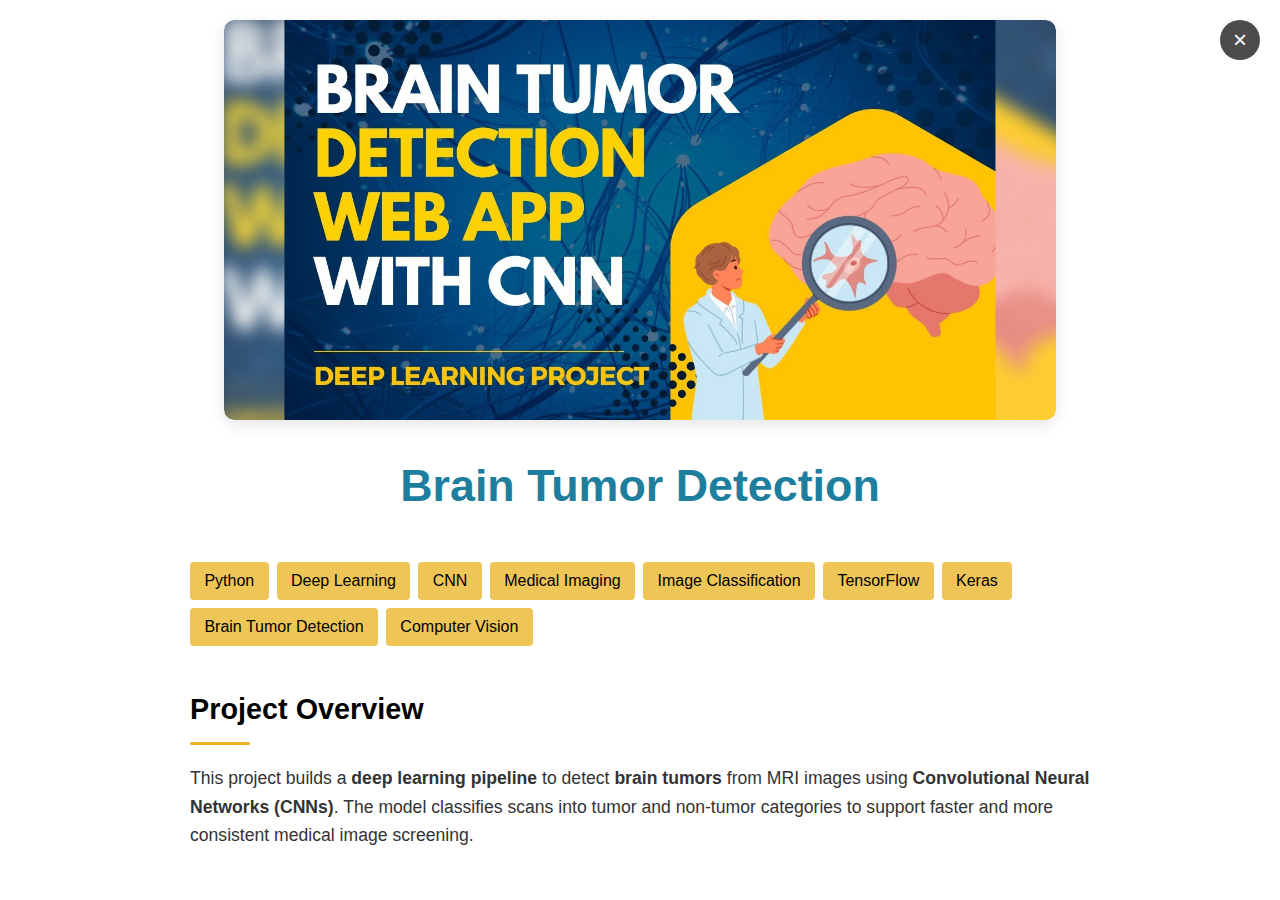
<file: pages/brain.html>
<!DOCTYPE html>
<html lang="en">
<head>
    <meta charset="UTF-8">
    <meta name="viewport" content="width=device-width, initial-scale=1.0">
    <title>Brain Tumor Detection - Project Details</title>
    <link rel="stylesheet" href="https://cdnjs.cloudflare.com/ajax/libs/font-awesome/6.5.1/css/all.min.css">
    <link rel="icon" type="image/jpg" href="../assets/sslogo.jpg">
    <link rel="stylesheet" href="../assets/css/project_pages.css">
    <!-- Add any additional stylesheets here -->

    <meta property="og:title" content="Brain Tumor Detection - Safal's Portfolio">
    <meta property="og:url" content="https://safalswayam.github.io/pages/brain.html">
    <meta property="og:image" content="https://safalswayam.github.io/assets/sslogo.jpg">
    <meta property="og:image:width" content="1200">
    <meta property="og:image:height" content="630">
    <meta property="og:description" content="Brain tumor detection project using CNNs on MRI scans.">
</head>
<body>
    <div class="project-detail-container">
        <div class="project-detail-header">
            <button class="close-button" aria-label="Close project details">&times;</button>
            <div class="project-detail-image">
                <img class="responsive-image" src="../assets/project_image/brain.jpg" alt="brain">
            </div>
            <h1 class="project-detail-title">Brain Tumor Detection</h1>
        </div>
        
        <div class="project-detail-content">
            <div class="project-tags">
                <span class="project-tag">Python</span>
                <span class="project-tag">Deep Learning</span>
                <span class="project-tag">CNN</span>
                <span class="project-tag">Medical Imaging</span>
                <span class="project-tag">Image Classification</span>
                <span class="project-tag">TensorFlow</span>
                <span class="project-tag">Keras</span>
                <span class="project-tag">Brain Tumor Detection</span>
                <span class="project-tag">Computer Vision</span>
            </div>
            <div class="project-description">
                <h2>Project Overview</h2>
                <p>
                    This project builds a <b>deep learning pipeline</b> to detect <b>brain tumors</b> from MRI images using <b>Convolutional Neural Networks (CNNs)</b>. The model classifies scans into tumor and non-tumor categories to support faster and more consistent medical image screening.
                </p>
            
                <h2>Key Insights</h2>
                <ul>
                    <li><strong>Image-Level Pattern Learning:</strong>
                        <ul>
                            <li>Learned tumor-relevant visual features directly from MRI images</li>
                            <li>Captured spatial texture differences between tumor and non-tumor scans</li>
                            <li>Improved robustness through preprocessing and normalization</li>
                        </ul>
                    </li>
                    <li><strong>Model Performance:</strong>
                        <ul>
                            <li>Trained and validated a CNN-based classifier for binary tumor detection</li>
                            <li>Evaluated model quality with confusion matrix and classification metrics</li>
                            <li>Tracked training and validation curves to monitor generalization</li>
                        </ul>
                    </li>
                    <li><strong>Clinical Relevance:</strong>
                        <ul>
                            <li>Supports early screening workflows with automated image classification</li>
                            <li>Helps prioritize suspicious scans for expert review</li>
                            <li>Demonstrates practical AI use in healthcare imaging</li>
                        </ul>
                    </li>
                </ul>

                <h2>Technical Implementation</h2>
                <p>The solution is implemented in <b>Python</b> with <b>TensorFlow/Keras</b> for CNN training and image processing:</p>
                <ul>
                    <li>Organized MRI images into class-wise directories (<b>yes/no</b>)</li>
                    <li>Used data loaders and augmentation to improve training diversity</li>
                    <li>Built a CNN architecture with convolution, pooling, dense, and dropout layers</li>
                    <li>Trained with binary classification loss and validated on held-out data</li>
                    <li>Evaluated model behavior through accuracy trends and confusion analysis</li>
                </ul>

                <h2>Technical Challenges Solved</h2>
                <ul>
                    <li>Handled variability in scan quality and contrast across samples</li>
                    <li>Reduced overfitting risk with dropout and data augmentation</li>
                    <li>Balanced model capacity and inference speed for practical use</li>
                </ul>
            
                <h2>Results & Recommendations</h2>
                <p>The project demonstrates that CNNs can effectively detect tumor patterns in MRI scans. Recommended next steps include:</p>
                <ul>
                    <li>Expanding the dataset and adding multi-class tumor subtype classification</li>
                    <li>Applying explainability tools (e.g., Grad-CAM) for clinical interpretability</li>
                    <li>Packaging inference into a lightweight web app for assisted diagnosis workflows</li>
                </ul>
            </div>

            
            <div class="project-links">
                <a href="https://github.com/Safalswayam/Brain-Tumor-Detection-Using-CNN.git" class="btn btn-secondary">GitHub&nbsp;<i class="fab fa-github"></i></a>
            </div>
        </div>
    </div>
    
    <script src="../assets/js/project-images.js"></script>    
    <script src="../assets/js/project_pages.js"></script>
</body>
</html>
</file>
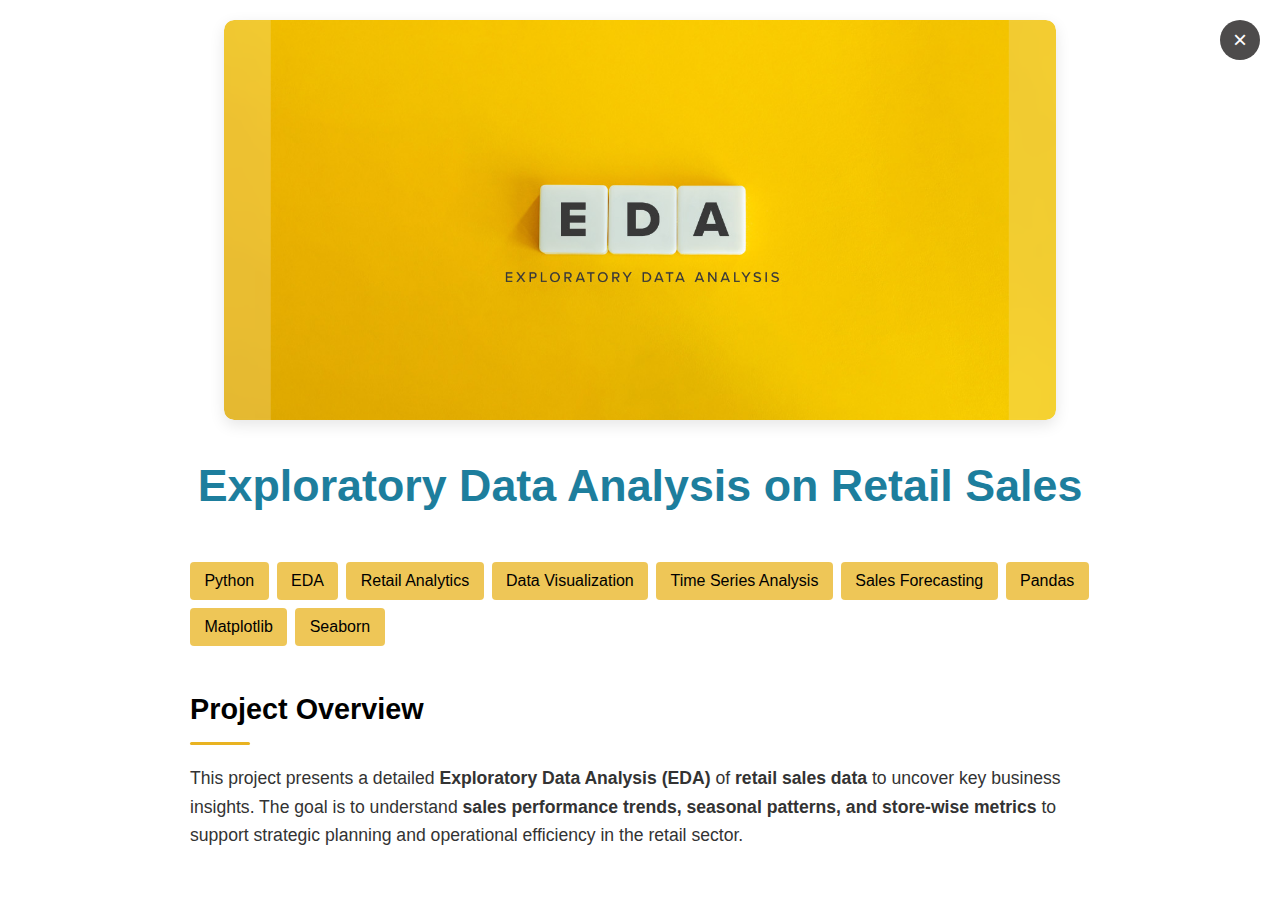
<file: pages/eda.html>
<!DOCTYPE html>
<html lang="en">
<head>
    <meta charset="UTF-8">
    <meta name="viewport" content="width=device-width, initial-scale=1.0">
    <title>Exploratory Data Analysis on Retail Sales - Project Details</title>
    <link rel="stylesheet" href="https://cdnjs.cloudflare.com/ajax/libs/font-awesome/6.5.1/css/all.min.css">
    <link rel="icon" type="image/png" href="../assets/sslogo.jpg">
    <link rel="stylesheet" href="../assets/css/project_pages.css">
    <!-- Add any additional stylesheets here -->

    <meta property="og:title" content="Retail Sales EDA - Safal's Portfolio">
    <meta property="og:url" content="https://safalswayam.github.io/pages/eda.html">
    <meta property="og:image" content="https://safalswayam.github.io/assets/sslogo.jpg">
    <meta property="og:image:width" content="1200">
    <meta property="og:image:height" content="630">
    <meta property="og:description" content="Exploratory data analysis project on retail sales trends and performance.">
</head>
<body>
    <div class="project-detail-container">
        <div class="project-detail-header">
            <button class="close-button" aria-label="Close project details">&times;</button>
            <div class="project-detail-image">
                <img class="responsive-image" src="../assets/project_image/exploratory-data-analysis.jpg" alt="eda">
            </div>
            <h1 class="project-detail-title">Exploratory Data Analysis on Retail Sales</h1>
        </div>
        
        <div class="project-detail-content">
            <div class="project-tags">
                <span class="project-tag">Python</span>
                <span class="project-tag">EDA</span>
                <span class="project-tag">Retail Analytics</span>
                <span class="project-tag">Data Visualization</span>
                <span class="project-tag">Time Series Analysis</span>
                <span class="project-tag">Sales Forecasting</span>
                <span class="project-tag">Pandas</span>
                <span class="project-tag">Matplotlib</span>
                <span class="project-tag">Seaborn</span>

                <!-- <span class="project-tag">Google Search API</span>
                <span class="project-tag">KMP Algorithm</span> -->
            </div>
            
            <div class="project-description">
                <h2>Project Overview</h2>
                <p>
                    This project presents a detailed <strong>Exploratory Data Analysis (EDA)</strong> of <strong>retail sales data</strong> to uncover key business insights. The goal is to understand <strong>sales performance trends, seasonal patterns, and store-wise metrics</strong> to support strategic planning and operational efficiency in the retail sector.
                </p>
            
                <h2>Key Insights</h2>
                <ul>
                    <li><strong>Sales Trends:</strong>
                        <ul>
                            <li>Identified <strong>monthly and yearly sales fluctuations</strong></li>
                            <li>Detected <strong>seasonal peaks and dips</strong> across various timeframes</li>
                            <li>Observed <strong>growth or decline trends</strong> in specific product categories</li>
                        </ul>
                    </li>
                    <li><strong>Store Performance:</strong>
                        <ul>
                            <li>Compared <strong>total revenue generation</strong> across multiple stores</li>
                            <li>Highlighted <strong>top-performing outlets</strong> and low-efficiency branches</li>
                            <li>Analyzed <strong>store-type-wise contribution</strong> to total sales</li>
                        </ul>
                    </li>
                    <li><strong>Category-Wise Insights:</strong>
                        <ul>
                            <li>Ranked <strong>best-selling product lines</strong> and departments</li>
                            <li>Evaluated <strong>customer demand variation</strong> across product types</li>
                            <li>Identified <strong>potential areas for discounting or promotion</strong></li>
                        </ul>
                    </li>
                </ul>
            
                <h2>Technical Implementation</h2>
                <p>The project uses <strong>Python-based data analysis</strong> and <strong>visualization tools</strong> to uncover actionable insights:</p>
                <ul>
                    <li>Performed <strong>data cleaning, aggregation, and transformation</strong></li>
                    <li>Used <strong>groupby operations</strong> for store, date, and category-level summaries</li>
                    <li>Created <strong>line charts, bar plots, heatmaps</strong> for trend visualization</li>
                    <li>Applied <strong>correlation analysis</strong> to detect influencing factors</li>
                    <li>Enabled <strong>comparative dashboards</strong> for multiple perspectives</li>
                </ul>
            
                <h2>Technical Challenges Solved</h2>
                <p>The analysis addressed several technical and business-related challenges:</p>
                <ul>
                    <li><strong>Normalizing missing or inconsistent date formats</strong> in sales logs</li>
                    <li>Handling <strong>outlier detection</strong> to reduce skew in metrics</li>
                    <li><strong>Segmenting time-based data</strong> for temporal trend analysis</li>
                    <li><strong>Cross-store aggregation</strong> with dynamic filtering and granularity</li>
                    <li>Visual clarity through <strong>color-optimized plots</strong> and minimal clutter</li>
                </ul>
            
                <h2>Results & Recommendations</h2>
                <p>Through this project, several strategic takeaways were identified for the retail business:</p>
                <ul>
                    <li>Optimize inventory based on <strong>seasonal demand trends</strong></li>
                    <li>Focus on <strong>high-performing stores and product categories</strong></li>
                    <li>Use <strong>data-backed promotional strategies</strong> to improve low-selling items</li>
                    <li>Enhance <strong>forecasting models</strong> with granular time-series insights</li>
                    <li>Recommend <strong>automated reporting dashboards</strong> for ongoing decision-making</li>
                </ul>
            </div>

            
            <div class="project-links">
                <a href="https://github.com/Safalswayam/Exploring-Data-Analysis-on-Retail-Sales-with-Data-Driven-Insights.git" class="btn btn-secondary">GitHub&nbsp;<i class="fab fa-github"></i></a>
                <!-- <a href="https://drive.google.com/file/d/12yG0ZnVzYoj3hk2gMPXeR7GlgZtbmon5/view" class="btn btn-primary disabled-link">Documentation&nbsp;<i class="fa fa-file-text"></i></a> -->
            </div>
        </div>
    </div>
    
    <script src="../assets/js/project-images.js"></script>
    <script src="../assets/js/project_pages.js"></script>
</body>
</html>
</file>
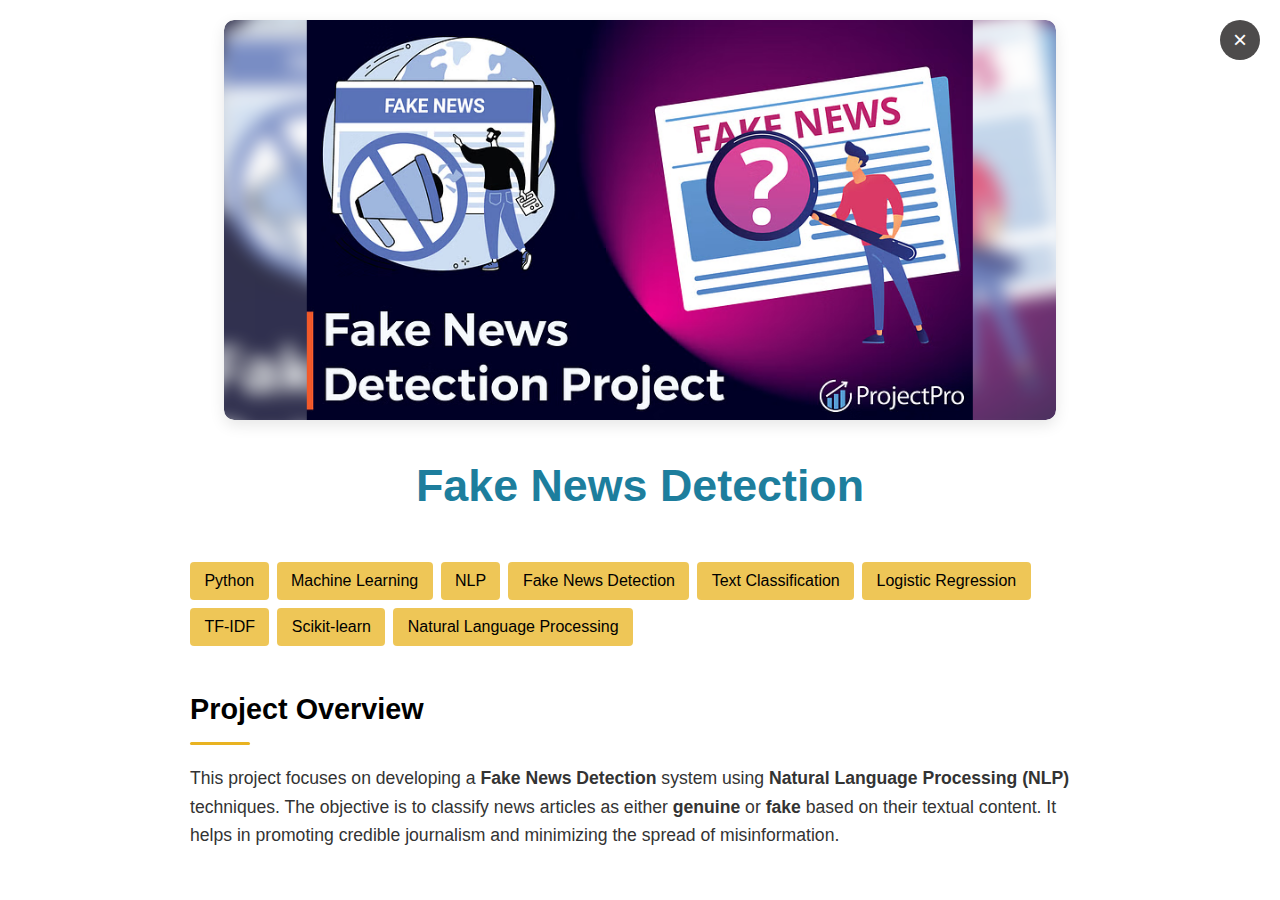
<file: pages/fake.html>
<!DOCTYPE html>
<html lang="en">
<head>
    <meta charset="UTF-8">
    <meta name="viewport" content="width=device-width, initial-scale=1.0">
    <title>Fake News Detection - Project Details</title>
    <link rel="stylesheet" href="https://cdnjs.cloudflare.com/ajax/libs/font-awesome/6.5.1/css/all.min.css">
    <link rel="icon" type="image/png" href="../assets/sslogo.jpg">
    <link rel="stylesheet" href="../assets/css/project_pages.css">
    <!-- Add any additional stylesheets here -->

    <meta property="og:title" content="Fake News Detection - Safal's Portfolio">
    <meta property="og:url" content="https://safalswayam.github.io/pages/fake.html">
    <meta property="og:image" content="https://safalswayam.github.io/assets/sslogo.jpg">
    <meta property="og:image:width" content="1200">
    <meta property="og:image:height" content="630">
    <meta property="og:description" content="Fake news detection project using NLP and machine learning.">
</head>
<body>
    <div class="project-detail-container">
        <div class="project-detail-header">
            <button class="close-button" aria-label="Close project details">&times;</button>
            <div class="project-detail-image">
                <img class="responsive-image" src="../assets/project_image/Fake_News_Detection_Project.avif" alt="Fake">
            </div>
            <h1 class="project-detail-title">Fake News Detection</h1>
        </div>
        
        <div class="project-detail-content">
            <div class="project-tags">
                <span class="project-tag">Python</span>
                <span class="project-tag">Machine Learning</span>
                <span class="project-tag">NLP</span>
                <span class="project-tag">Fake News Detection</span>
                <span class="project-tag">Text Classification</span>
                <span class="project-tag">Logistic Regression</span>
                <span class="project-tag">TF-IDF</span>
                <span class="project-tag">Scikit-learn</span>
                <span class="project-tag">Natural Language Processing</span>
            </div>
            
            <div class="project-description">
                <h2>Project Overview</h2>
                <p>
                    This project focuses on developing a <strong>Fake News Detection</strong> system using <strong>Natural Language Processing (NLP)</strong> techniques. The objective is to classify news articles as either <strong>genuine</strong> or <strong>fake</strong> based on their textual content. It helps in promoting credible journalism and minimizing the spread of misinformation.
                </p>
            
                <h2>Key Insights</h2>
                <ul>
                    <li><strong>Text Analysis:</strong>
                        <ul>
                            <li>Identified common linguistic patterns in fake vs real news</li>
                            <li>Used <strong>TF-IDF</strong> and <strong>CountVectorizer</strong> for feature extraction</li>
                            <li>Removed stopwords and applied stemming for effective preprocessing</li>
                        </ul>
                    </li>
                    <li><strong>Classification Strategy:</strong>
                        <ul>
                            <li>Trained multiple classifiers and compared their performance</li>
                            <li>Selected the most accurate model based on <strong>precision, recall, and F1-score</strong></li>
                            <li>Fine-tuned model with <strong>hyperparameter optimization</strong></li>
                        </ul>
                    </li>
                    <li><strong>Model Evaluation:</strong>
                        <ul>
                            <li>Visualized confusion matrix to evaluate predictions</li>
                            <li>Used <strong>ROC-AUC</strong> curves to assess classifier robustness</li>
                            <li>Performed <strong>cross-validation</strong> for generalization testing</li>
                        </ul>
                    </li>
                </ul>
            
                <h2>Technical Implementation</h2>
                <p>The project is implemented using standard NLP libraries and machine learning tools:</p>
                <ul>
                    <li>Data preprocessing using <strong>NLTK</strong> and <strong>scikit-learn</strong></li>
                    <li>Vectorization with <strong>TF-IDFVectorizer</strong> and <strong>CountVectorizer</strong></li>
                    <li>Classification using models like <strong>Logistic Regression, Passive Aggressive Classifier</strong></li>
                    <li>Model performance analyzed with <strong>confusion matrix</strong> and <strong>classification reports</strong></li>
                </ul>
            
                <h2>Technical Challenges Solved</h2>
                <p>The system overcame several technical challenges during its development:</p>
                <ul>
                    <li>Handling <strong>imbalanced datasets</strong> using evaluation metrics beyond accuracy</li>
                    <li>Reducing <strong>textual noise</strong> by applying effective NLP preprocessing</li>
                    <li>Ensuring <strong>generalization</strong> using cross-validation</li>
                    <li>Preventing <strong>overfitting</strong> through feature selection and regularization</li>
                </ul>
            
                <h2>Results & Recommendations</h2>
                <p>This project yielded practical outcomes and system-level insights:</p>
                <ul>
                    <li>Developed a <strong>reliable text classifier</strong> for fake news detection</li>
                    <li>Suggested integration into <strong>news platforms</strong> for real-time content vetting</li>
                    <li>Recommended regular <strong>model retraining</strong> to adapt to evolving fake news trends</li>
                    <li>Encouraged extension into <strong>multilingual fake news detection</strong> for broader impact</li>
                </ul>
            </div>

            
            <div class="project-links">
                <a href="https://github.com/Safalswayam/Fake_News_detection_using_NLP.git" class="btn btn-secondary">GitHub&nbsp;<i class="fab fa-github"></i></a>
                <!-- <a href="https://colab.research.google.com/drive/1DD3BrZoOGeeRZvhqwjUORCr1aD2NFXII" class="btn btn-primary">View Notebook&nbsp;<i class="fa-solid fa-up-right-from-square"></i></a> -->
            </div>
        </div>
    </div>
    
    <script src="../assets/js/project-images.js"></script>    
    <script src="../assets/js/project_pages.js"></script>
</body>
</html>
</file>
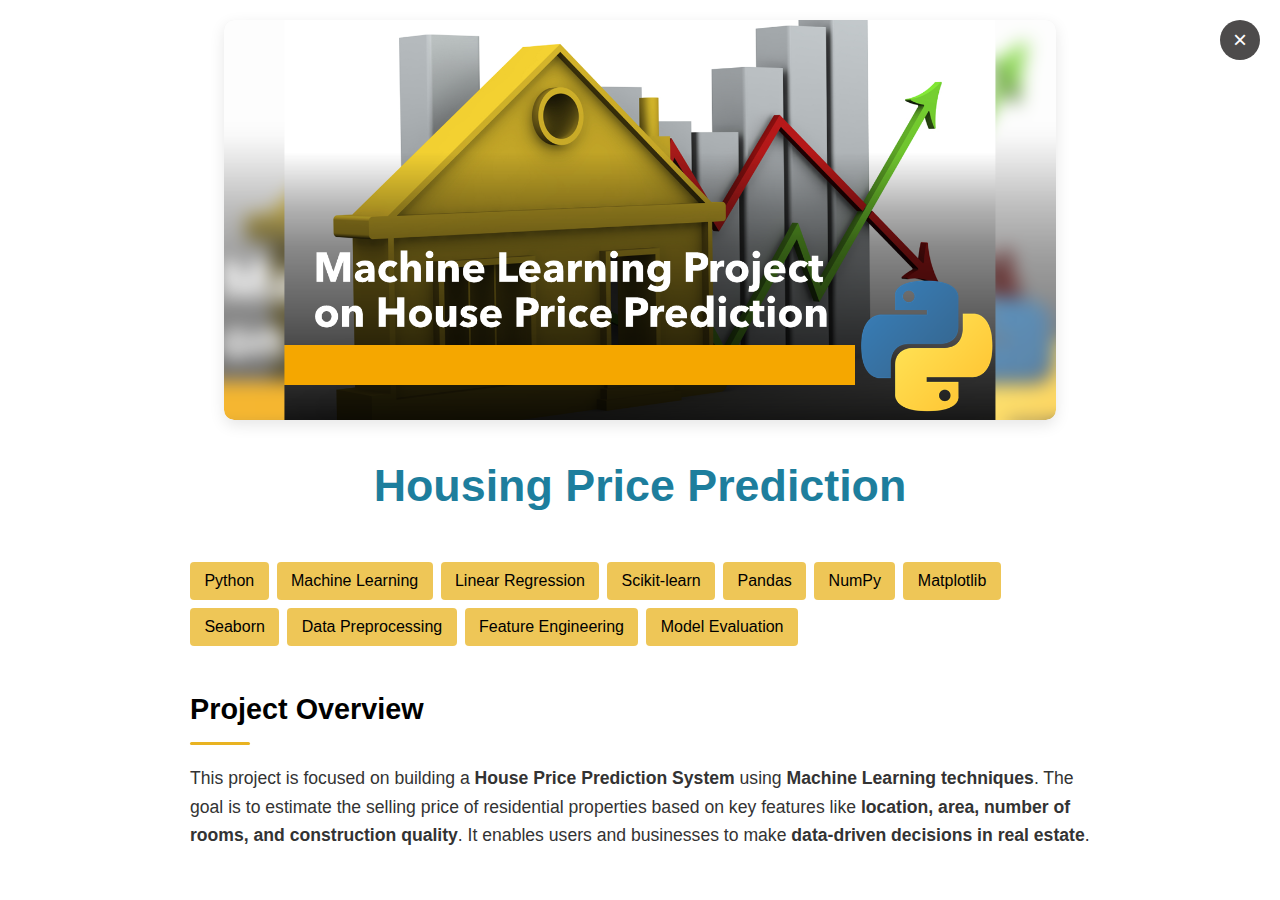
<file: pages/house_price.html>
<!DOCTYPE html>
<html lang="en">
<head>
    <meta charset="UTF-8">
    <meta name="viewport" content="width=device-width, initial-scale=1.0">
    <title>Housing Price Prediction - Project Details</title>
    <link rel="stylesheet" href="https://cdnjs.cloudflare.com/ajax/libs/font-awesome/6.5.1/css/all.min.css">
    <link rel="icon" type="image/png" href="../assets/sslogo.jpg">
    <link rel="stylesheet" href="../assets/css/project_pages.css">
    <!-- Add any additional stylesheets here -->

    <meta property="og:title" content="Housing Price Prediction - Safal's Portfolio">
    <meta property="og:url" content="https://safalswayam.github.io/pages/house_price.html">
    <meta property="og:image" content="https://safalswayam.github.io/assets/sslogo.jpg">
    <meta property="og:image:width" content="1200">
    <meta property="og:image:height" content="630">
    <meta property="og:description" content="Housing price prediction project using machine learning regression techniques.">
</head>
<body>
    <div class="project-detail-container">
        <div class="project-detail-header">
            <button class="close-button" aria-label="Close project details">&times;</button>
            <div class="project-detail-image">
                <img class="responsive-image" src="../assets/project_image/house_prediction.png" alt="house">
            </div>
            <h1 class="project-detail-title">Housing Price Prediction</h1>
        </div>
        
        <div class="project-detail-content">
            <div class="project-tags">
                <span class="project-tag">Python</span>
                <span class="project-tag">Machine Learning</span>
                <span class="project-tag">Linear Regression</span>
                <span class="project-tag">Scikit-learn</span>
                <span class="project-tag">Pandas</span>
                <span class="project-tag">NumPy</span>
                <span class="project-tag">Matplotlib</span>
                <span class="project-tag">Seaborn</span>
                <span class="project-tag">Data Preprocessing</span>
                <span class="project-tag">Feature Engineering</span>
                <span class="project-tag">Model Evaluation</span>
            </div>
            
            <div class="project-description">
                <h2>Project Overview</h2>
                <p>
                    This project is focused on building a <strong>House Price Prediction System</strong> using <strong>Machine Learning techniques</strong>. The goal is to estimate the selling price of residential properties based on key features like <strong>location, area, number of rooms, and construction quality</strong>. It enables users and businesses to make <strong>data-driven decisions in real estate</strong>.
                </p>
            
                <h2>Key Insights</h2>
                <ul>
                    <li><strong>Feature Impact Analysis:</strong>
                        <ul>
                            <li>Identified <strong>location and square footage</strong> as the strongest predictors of price</li>
                            <li>Highlighted how <strong>number of bedrooms and bathrooms</strong> affect valuation</li>
                            <li>Revealed <strong>non-linear relationships</strong> in luxury segment pricing</li>
                        </ul>
                    </li>
                    <li><strong>Data Trends:</strong>
                        <ul>
                            <li>Uncovered <strong>price variations across regions</strong> and urban density levels</li>
                            <li>Analyzed <strong>distribution of housing types</strong> (flats, villas, duplexes)</li>
                            <li>Detected <strong>outliers and anomalies</strong> that impact model accuracy</li>
                        </ul>
                    </li>
                    <li><strong>Model Performance:</strong>
                        <ul>
                            <li>Achieved high accuracy using <strong>Linear Regression</strong> and <strong>Random Forest</strong></li>
                            <li>Evaluated models with <strong>R-squared, MAE, and RMSE</strong></li>
                            <li>Visualized <strong>actual vs predicted prices</strong> to assess reliability</li>
                        </ul>
                    </li>
                </ul>
            
                <h2>Technical Implementation</h2>
                <p>This project uses <strong>supervised learning</strong> and <strong>data preprocessing</strong> techniques to train and evaluate regression models:</p>
                <ul>
                    <li>Performed <strong>data cleaning</strong> and handled missing or inconsistent values</li>
                    <li>Applied <strong>feature scaling</strong> and encoding for categorical variables</li>
                    <li>Trained models including <strong>Linear Regression</strong> and <strong>Random Forest Regressor</strong></li>
                    <li>Evaluated performance using <strong>test-train split and cross-validation</strong></li>
                    <li>Plotted <strong>residuals and error distributions</strong> to refine model fit</li>
                </ul>
            
                <h2>Technical Challenges Solved</h2>
                <p>Key technical challenges addressed during model development include:</p>
                <ul>
                    <li><strong>Managing multicollinearity</strong> between highly correlated features</li>
                    <li>Reducing <strong>overfitting</strong> through regularization and model selection</li>
                    <li><strong>Normalizing skewed data distributions</strong> for better model learning</li>
                    <li>Handling <strong>categorical encodings</strong> for non-numeric attributes</li>
                    <li>Improving <strong>prediction generalization</strong> across different price ranges</li>
                </ul>
            
                <h2>Results & Recommendations</h2>
                <p>The model successfully predicts housing prices with a strong degree of accuracy. Key outcomes include:</p>
                <ul>
                    <li>Reliable estimation of <strong>property prices</strong> across different regions</li>
                    <li>Insights into <strong>which features matter most</strong> in valuation models</li>
                    <li>Potential integration into <strong>real estate platforms or price advisory tools</strong></li>
                    <li>Further improvements possible with <strong>deep learning models</strong> and richer datasets</li>
                    <li>Recommended regular model retraining to capture <strong>market fluctuations</strong></li>
                </ul>
            </div>

            
            <div class="project-links">
                <a href="https://github.com/Safalswayam/House_Price_Prediction_With_Linear_Regression.git" class="btn btn-secondary">GitHub&nbsp;<i class="fab fa-github"></i></a>
                <!-- <a href="https://drive.google.com/file/d/13LRdB4V_efKxkM3yk7jnPbOxaL7PTDsw/view" target="_blank" class="btn btn-primary disabled-link">Documentation&nbsp;<i class="fa fa-file-text"></i></a> -->
            </div>
        </div>
    </div>
    
    <script src="../assets/js/project-images.js"></script>
    <script src="../assets/js/project_pages.js"></script>
</body>
</html>
</file>
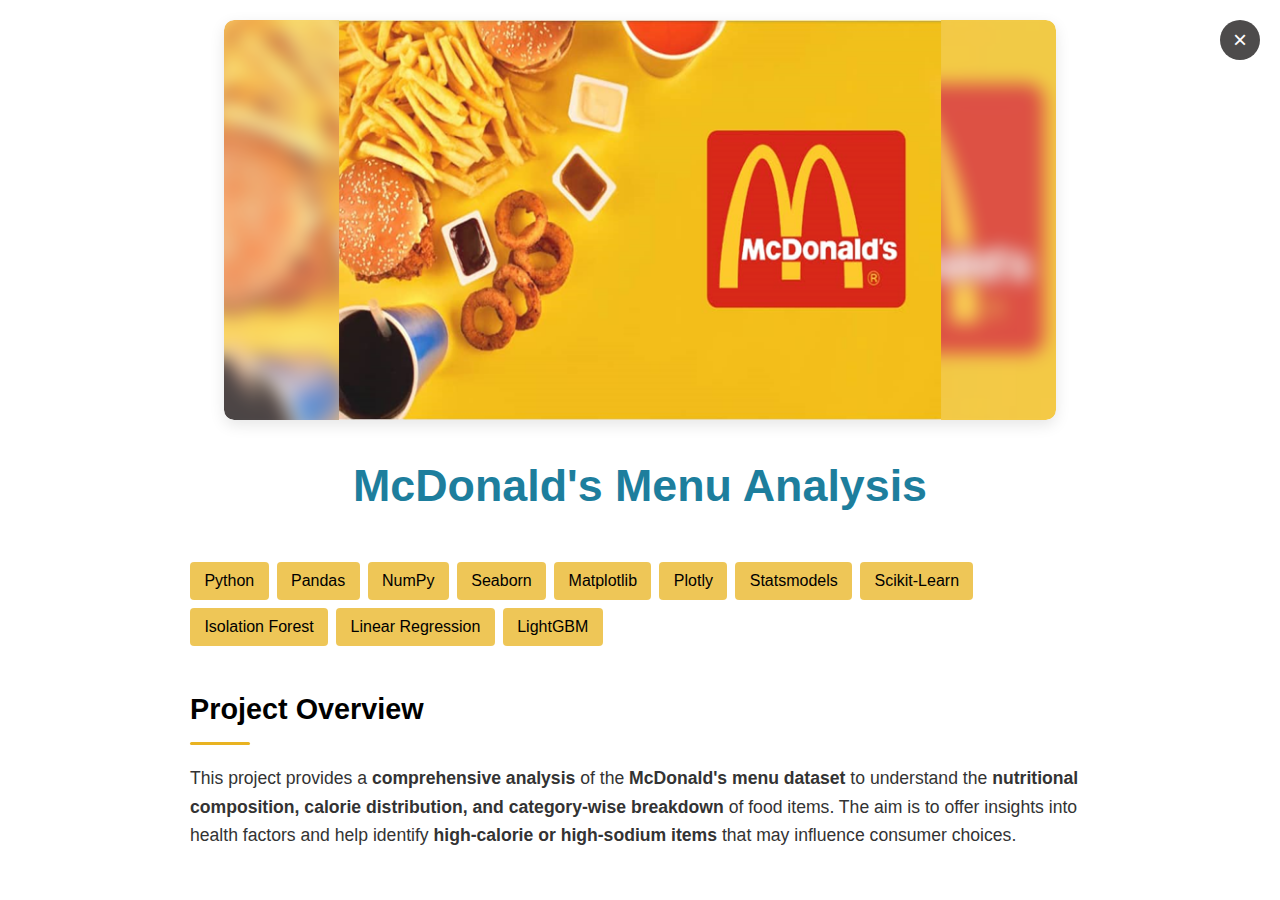
<file: pages/mc_donald.html>
<!DOCTYPE html>
<html lang="en">
<head>
    <meta charset="UTF-8">
    <meta name="viewport" content="width=device-width, initial-scale=1.0">
    <title>McDonald's Menu Analysis - Project Details</title>
    <link rel="stylesheet" href="https://cdnjs.cloudflare.com/ajax/libs/font-awesome/6.5.1/css/all.min.css">
    <link rel="stylesheet" href="https://cdnjs.cloudflare.com/ajax/libs/font-awesome/4.7.0/css/font-awesome.min.css">
    <link rel="icon" type="image/png" href="../assets/sslogo.jpg">
    <link rel="stylesheet" href="../assets/css/project_pages.css">
    <!-- Add any additional stylesheets here -->

    <meta property="og:title" content="McDonald's Menu Analysis - Safal's Portfolio">
    <meta property="og:url" content="https://safalswayam.github.io/pages/mc_donald.html">
    <meta property="og:image" content="https://safalswayam.github.io/assets/sslogo.jpg">
    <meta property="og:image:width" content="1200">
    <meta property="og:image:height" content="630">
    <meta property="og:description" content="Nutritional data analysis of McDonald's menu using Python and visualization tools.">

    <style>
        .disabled-link {
            pointer-events: none;  /* prevents clicking */
            opacity: 0.6;          /* optional: makes it look disabled */
            cursor: not-allowed;   /* optional: shows a disabled cursor */
        }

        /* Warning box */
        .warning-box {
            background-color: #ffeb3b; 
            color: #000; 
            padding: 10px; 
            border-left: 5px solid #ff9800; 
            font-weight: bold; 
            margin-bottom: 15px;
        }
    </style>   

</head>
<body>
    <div class="project-detail-container">
        <div class="project-detail-header">
            <button class="close-button" aria-label="Close project details">&times;</button>
            <div class="project-detail-image">
                <img class="responsive-image" src="../assets/project_image/mcDonals.png" alt="McDonald">
            </div>
            <h1 class="project-detail-title">McDonald's Menu Analysis</h1>
        </div>
        
        <div class="project-detail-content">
            <div class="project-tags">
                <span class="project-tag">Python</span>
                <span class="project-tag">Pandas</span>
                <span class="project-tag">NumPy</span>
                <span class="project-tag">Seaborn</span>
                <span class="project-tag">Matplotlib</span>
                <span class="project-tag">Plotly</span>
                <span class="project-tag">Statsmodels</span>
                <span class="project-tag">Scikit-Learn</span>
                <span class="project-tag">Isolation Forest</span>
                <span class="project-tag">Linear Regression</span> 
                <span class="project-tag">LightGBM</span>                               
            </div>
            
            <div class="project-description">
                <h2>Project Overview</h2>
                <p>
                    This project provides a <strong>comprehensive analysis</strong> of the <strong>McDonald's menu dataset</strong> to understand the <strong>nutritional composition, calorie distribution, and category-wise breakdown</strong> of food items. The aim is to offer insights into health factors and help identify <strong>high-calorie or high-sodium items</strong> that may influence consumer choices.
                </p>
            
                <h2>Key Insights</h2>
                <ul>
                    <li><strong>Nutritional Analysis:</strong>
                        <ul>
                            <li>Identified <strong>top calorie-contributing items</strong> across categories</li>
                            <li>Highlighted <strong>menu items with excessive sodium, fat, and sugar</strong></li>
                            <li>Comparison of <strong>portion sizes</strong> and their effect on nutritional values</li>
                        </ul>
                    </li>
                    <li><strong>Category-Wise Breakdown:</strong>
                        <ul>
                            <li>Visualized nutritional variance in <strong>Beverages, Breakfast, Burgers, and Desserts</strong></li>
                            <li>Revealed trends such as <strong>higher calorie density in burgers and sandwiches</strong></li>
                            <li>Analyzed <strong>healthier alternatives</strong> within the same category</li>
                        </ul>
                    </li>
                    <li><strong>Consumer Health Awareness:</strong>
                        <ul>
                            <li>Focused on <strong>items exceeding recommended daily intake limits</strong></li>
                            <li>Provided visuals for <strong>nutritional comparison</strong> between items</li>
                            <li>Offered data-backed suggestions for <strong>informed meal planning</strong></li>
                        </ul>
                    </li>
                </ul>

                <h2>Technical Implementation</h2>
                <p>The project uses <strong>Python-based data analysis</strong> and <strong>data visualization tools</strong> to uncover patterns in the McDonald's menu:</p>
                <ul>
                    <li>Performed data cleaning and normalization for consistent analysis</li>
                    <li>Created <strong>correlation heatmaps</strong> to observe relationships between nutrition metrics</li>
                    <li>Built <strong>bar plots, pie charts, and histograms</strong> to display key insights</li>
                    <li>Used <strong>grouping and aggregation</strong> to generate comparative statistics by category</li>
                    <li>Enhanced data storytelling through <strong>visual summaries</strong></li>
                </ul>
            
                <h2>Technical Challenges Solved</h2>
                <p>While working on this project, several technical challenges were addressed:</p>
                <ul>
                    <li><strong>Handling missing and inconsistent data</strong> in the menu entries</li>
                    <li>Managing <strong>unit standardization</strong> across columns (e.g., grams vs mg)</li>
                    <li>Balancing <strong>data density and readability</strong> in visual plots</li>
                    <li>Aligning <strong>category comparisons</strong> with nutritional thresholds</li>
                    <li>Automating the <strong>identification of extreme nutritional values</strong></li>
                </ul>
            
                <h2>Results & Recommendations</h2>
                <p>Key outcomes and strategic takeaways from the analysis include:</p>
                <ul>
                    <li>Identified <strong>top high-risk menu items</strong> from a health perspective</li>
                    <li>Suggested <strong>modifications for portion control and ingredient balance</strong></li>
                    <li>Proposed the addition of <strong>nutritional labels and digital filters</strong> in apps</li>
                    <li>Encouraged the use of <strong>custom meal planners</strong> for calorie-conscious users</li>
                    <li>Supported <strong>data-driven decisions</strong> for product redesign or promotion focus</li>
                </ul>
            </div>


            <!-- <div class="warning-box" style="margin-top: 3rem;">
                This project showcases my skills in AI model optimization, distributed systems architecture, and natural language processing.
            </div> -->

            <!-- To disable button add `disabled-link` in class of <a> tag -->
            
            <div class="project-links">
                <a href="https://github.com/Safalswayam/McDonald-s_Menu_Full_Analysis.git" class="btn btn-secondary">GitHub&nbsp;<i class="fab fa-github"></i></a>
                <!-- <a href="https://drive.google.com/file/d/1yh6PwrA9BkQT_A1Vz3L7Cna-tNLyN0TO/view" class="btn btn-primary">Documentation&nbsp;<i class="fa fa-file-text"></i></a> -->
            </div>
        </div>
    </div>
    
    <script src="../assets/js/project-images.js"></script>
    <script src="../assets/js/project_pages.js"></script>
</body>
</html>
</file>
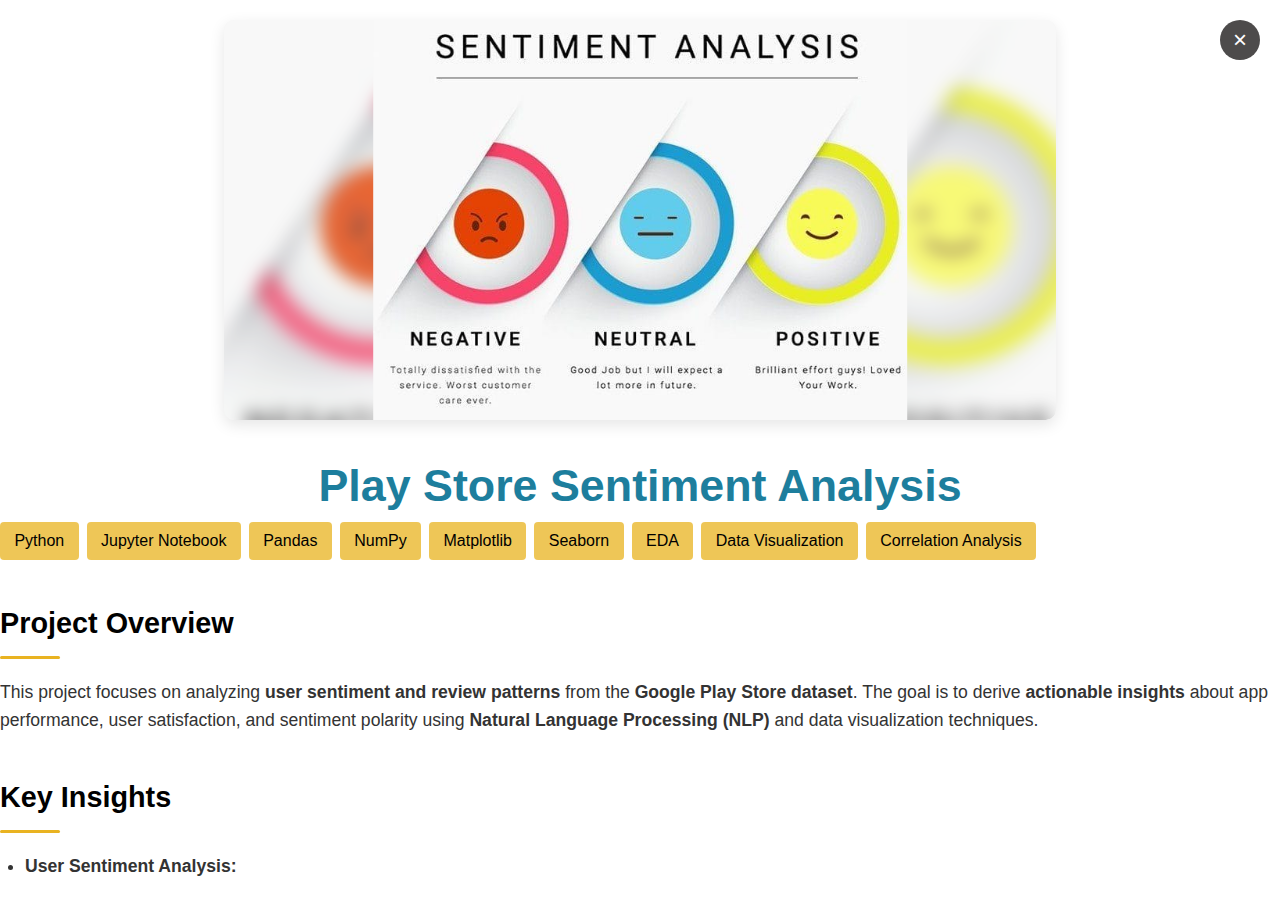
<file: pages/playstore-sentiment.html>
<!DOCTYPE html>
<html lang="en">
<head>
    <meta charset="UTF-8">
    <meta name="viewport" content="width=device-width, initial-scale=1.0">
    <title>Play Store Sentiment Analysis - Project Details</title>
    <link rel="stylesheet" href="https://cdnjs.cloudflare.com/ajax/libs/font-awesome/6.5.1/css/all.min.css">
    <link rel="icon" type="image/png" href="../assets/sslogo.jpg">
    <link rel="stylesheet" href="../assets/css/project_pages.css">
    <!-- Add any additional stylesheets here -->

    <meta property="og:title" content="Play Store Sentiment Analysis - Safal's Portfolio">
    <meta property="og:url" content="https://safalswayam.github.io/pages/playstore-sentiment.html">
    <meta property="og:image" content="https://safalswayam.github.io/assets/sslogo.jpg">
    <meta property="og:image:width" content="1200">
    <meta property="og:image:height" content="630">
    <meta property="og:description" content="Google Play Store sentiment analysis project with NLP and data visualization.">
</head>
<body>
    <div class="project-detail-container">
        <div class="project-detail-header">
            <button class="close-button" aria-label="Close project details">&times;</button>
            <div class="project-detail-image">
                <img class="responsive-image" src="../assets/project_image/Sentiment analysis.jpg" alt="playstore">
            </div>
            <h1 class="project-detail-title">Play Store Sentiment Analysis</h1>
        </div>
        
        <div class="project-tags">
            <span class="project-tag">Python</span>
            <span class="project-tag">Jupyter Notebook</span>
            <span class="project-tag">Pandas</span>
            <span class="project-tag">NumPy</span>
            <span class="project-tag">Matplotlib</span>
            <span class="project-tag">Seaborn</span>
            <span class="project-tag">EDA</span>
            <span class="project-tag">Data Visualization</span>
            <span class="project-tag">Correlation Analysis</span>
        </div>
            
            <div class="project-description">
                <h2>Project Overview</h2>
                <p>
                    This project focuses on analyzing <strong>user sentiment and review patterns</strong> from the <strong>Google Play Store dataset</strong>. The goal is to derive <strong>actionable insights</strong> about app performance, user satisfaction, and sentiment polarity using <strong>Natural Language Processing (NLP)</strong> and data visualization techniques.
                </p>
            
                <h2>Key Insights</h2>
                <ul>
                    <li><strong>User Sentiment Analysis:</strong>
                        <ul>
                            <li>Classified reviews into <strong>Positive, Neutral, and Negative</strong> sentiments</li>
                            <li>Visualized the <strong>distribution of sentiment across app categories</strong></li>
                            <li>Identified <strong>keywords frequently used</strong> in negative reviews</li>
                        </ul>
                    </li>
                    <li><strong>App Performance Metrics:</strong>
                        <ul>
                            <li>Correlated <strong>sentiment polarity with app ratings</strong> and installation count</li>
                            <li>Analyzed the impact of <strong>update frequency on user feedback</strong></li>
                            <li>Detected <strong>underperforming apps</strong> with high negative sentiment and low ratings</li>
                        </ul>
                    </li>
                    <li><strong>Textual Pattern Extraction:</strong>
                        <ul>
                            <li>Used <strong>word clouds</strong> and <strong>N-gram analysis</strong> to identify trends</li>
                            <li>Extracted <strong>common themes in positive vs negative reviews</strong></li>
                            <li>Highlighted <strong>frequent complaint areas</strong> such as bugs, crashes, and ads</li>
                        </ul>
                    </li>
                </ul>
            
                <h2>Technical Implementation</h2>
                <p>This project was implemented using <strong>Python and NLP techniques</strong> for text classification and visualization:</p>
                <ul>
                    <li>Performed <strong>text preprocessing</strong> (stopword removal, tokenization, lemmatization)</li>
                    <li>Applied <strong>TF-IDF vectorization</strong> to convert reviews into numerical features</li>
                    <li>Trained a <strong>Logistic Regression</strong> classifier to detect sentiment</li>
                    <li>Used <strong>matplotlib and seaborn</strong> for sentiment distribution and trend visualization</li>
                    <li>Generated <strong>word clouds</strong> for sentiment-specific keyword exploration</li>
                </ul>
            
                <h2>Technical Challenges Solved</h2>
                <p>Key technical obstacles and solutions in this project include:</p>
                <ul>
                    <li><strong>Cleaning noisy review data</strong> with emojis, symbols, and mixed languages</li>
                    <li>Balancing the <strong>sentiment class distribution</strong> to prevent model bias</li>
                    <li>Optimizing <strong>text vectorization</strong> for high-dimensional input</li>
                    <li>Handling <strong>incomplete and duplicate reviews</strong> effectively</li>
                    <li>Integrating <strong>meaningful visual storytelling</strong> into the analysis dashboard</li>
                </ul>
            
                <h2>Results & Recommendations</h2>
                <p>Based on the sentiment analysis, the following outcomes and strategies are proposed:</p>
                <ul>
                    <li>Prioritize fixing <strong>bugs and crashes</strong> frequently mentioned in negative reviews</li>
                    <li>Enhance <strong>user engagement</strong> by responding to low-rated feedback promptly</li>
                    <li>Promote apps with <strong>consistently positive sentiment</strong> to improve visibility</li>
                    <li>Monitor app updates' effect on <strong>sentiment shift over time</strong></li>
                    <li>Leverage <strong>user sentiment trends</strong> for feature planning and UX improvements</li>
                </ul>
            </div>

            
            <div class="project-links">
                <a href="https://github.com/Safalswayam/Play_Store_Sentiment_Analysis.git" class="btn btn-secondary">GitHub&nbsp;<i class="fab fa-github"></i></a>
                <!-- <a href="https://drive.google.com/file/d/1GalI8UisA_3kZiSZfOA_S0GkIvQ0pE5-/view" target="_blank" class="btn btn-primary disabled-link">Documentation&nbsp;<i class="fa fa-file-text"></i></a> -->
            </div>
        </div>
    </div>
    
    <script src="../assets/js/project-images.js"></script>
    <script src="../assets/js/project_pages.js"></script>
</body>
</html>
</file>
<file: assets/css/project_pages.css>
body {
    font-family: 'Lato', sans-serif;
    color: #333;
    line-height: 1.6;
}

/* Project Detail Page Styles */
.project-detail-container {
    position: fixed;
    top: 0;
    left: 0;
    width: 100%;
    height: 100%;
    background-color: #ffffff;
    z-index: 1000;
    overflow-y: auto;
    opacity: 0;
    pointer-events: none;
    transition: opacity 0.3s ease;
}

.project-detail-container.active {
    opacity: 1;
    pointer-events: all;
}

.project-detail-header {
    position: relative;
    background-color: #ffffff;
    padding-top: 20px;
}

.close-button {
    position: absolute;
    top: 20px;
    right: 20px;
    background: #4d4b4b;
    color: #ffffff;
    border: none;
    border-radius: 50%;
    width: 40px;
    height: 40px;
    font-size: 24px;
    display: flex;
    align-items: center;
    justify-content: center;
    cursor: pointer;
    z-index: 10;
    transition: all 0.3s ease;
}

.close-button:hover {
    background: #e9b321;
    color: #fff;
    transform: scale(1.1);
}

/* Updated Project Image Container Styles */
.project-detail-image {
    position: relative;
    width: 65%; /* Container takes 70% of width instead of 100% */
    height: 400px;
    overflow: hidden;
    display: flex;
    align-items: center;
    justify-content: center;
    margin: 0 auto; /* Center the container */
    background-color: #f5f5f5;
    border-radius: 10px; /* Add rounded corners */
    box-shadow: 0 5px 15px rgba(0, 0, 0, 0.1); /* Add subtle shadow */
}

.project-detail-image .image-wrapper {
    position: relative;
    width: 100%;
    height: 100%;
    overflow: hidden;
    border-radius: 10px;
}

.project-detail-image .background-blur {
    position: absolute;
    top: 0;
    left: 0;
    width: 100%;
    height: 100%;
    background-position: center;
    background-size: cover;
    filter: blur(8px);
    opacity: 0.7;
    z-index: 1;
    border-radius: 10px;
}

/* Reset default image styles to let our JS handle the positioning */
.project-detail-image img {
    position: relative;
    z-index: 2;
    /* Removing fixed constraints to let JS handle sizing */
    /* max-width and max-height will be set dynamically */
    display: block;
}

.project-detail-title {
    text-align: center; /* Center the title */
    margin: 30px auto 0;
    color: #1d7e9d; /* Changed color */
    font-size: 2.8rem; /* Increased font size */
    font-weight: 700;
    position: relative; /* Changed from absolute to relative */
    bottom: auto;
    left: auto;
    text-shadow: none;
    padding: 0 20px;
}

.project-detail-content {
    max-width: 900px; /* Reduced from 1200px for better readability */
    margin: 0 auto;
    padding: 40px 20px;
    font-size: 1.1rem; /* Increased base font size */
}

.project-tags {
    display: flex;
    flex-wrap: wrap;
    gap: 0.5rem;
    margin-bottom: 2rem;
    justify-content: left; /* Center tags */
}

.project-tag {
    background-color: #e9b421c1;
    color: #000000;
    padding: 0.4rem 0.9rem; /* Slightly larger padding */
    border-radius: 4px;
    font-size: 1rem; /* Increased font size */
}

/* Heading styles with decorative element after them */
.project-description h2 {
    margin-top: 2.5rem; /* Increased spacing above */
    margin-bottom: 1.2rem; /* Increased spacing below */
    color: #000000; /* Changed color to match theme */
    font-size: 1.8rem; /* Increased font size */
    position: relative;
    padding-bottom: 0.8rem; /* Space for the decorative line */
}

/* Add decorative line after headings */
.project-description h2::after {
    content: '';
    position: absolute;
    bottom: 0;
    left: 0;
    width: 60px;
    height: 3px;
    background-color: #e9b321; /* Gold color line */
    border-radius: 2px;
}

.project-description p {
    margin-bottom: 1.2rem; /* Increased spacing */
    line-height: 1.6; /* Increased line height for better readability */
    font-size: 1.1rem; /* Increased font size */
}

.project-description ul {
    margin-top: 1rem;
    margin-bottom: 1rem;
    padding-left: 25px;
}

.project-description li {
    margin-bottom: 0.8rem; /* Increased spacing */
    font-size: 1.1rem; /* Increased font size */
}

.project-description li li {
    font-size: 1.05rem; /* Slightly smaller for nested lists */
}

.iframe-container {
    margin: 2rem 0;
    border-radius: 10px; /* Increased rounding */
    overflow: hidden;
    box-shadow: 0 5px 15px rgba(0, 0, 0, 0.1);
}

.project-links {
    display: flex;
    gap: 1rem;
    margin-top: 3rem;
    flex-wrap: wrap;
    justify-content: left; /* Center the buttons */
}

.project-links .btn {
    flex: unset;
    width: auto;
}

.btn {
    flex: 1;
    padding: 0.8rem 1.8rem; /* Larger buttons */
    text-decoration: none;
    border-radius: 5px;
    font-weight: 600;
    transition: all 0.3s ease;
    font-size: 1.1rem; /* Larger text */
}

.btn-primary {
    background-color: #1d7e9d;
    color: #ffffff;
}

.btn-primary:hover {
    background-color: #166d8a;
    color: #ffffff;
    transform: translateY(-2px);
}

.btn-secondary {
    background-color: #e9b321;
    color: #212529;
}

.btn-secondary:hover {
    background-color: #d3a01e;
    color: #ffffff;
    transform: translateY(-2px);
}

/* Media queries for responsive layouts */
@media (max-width: 992px) {
    .project-detail-image {
        width: 85%; /* Wider on medium screens */
        height: 350px;
    }
    
    .project-detail-title {
        font-size: 2.4rem;
    }
}

@media (max-width: 768px) {
    .project-detail-image {
        width: 90%; /* Even wider on small screens */
        height: 300px;
    }
    
    .project-detail-title {
        font-size: 2rem;
    }
    
    .project-detail-content {
        font-size: 1rem;
    }
    
    .project-description h2 {
        font-size: 1.6rem;
    }
    
    .project-links {
        flex-direction: column;
    }
    
    .project-links .btn {
        width: 100%;
        text-align: center;
    }
}

@media (max-width: 576px) {
    .project-detail-image {
        width: 95%;
        height: 250px;
    }
    
    .project-detail-title {
        font-size: 1.8rem;
    }
}
/* Project detail image styles are specified at the end of this file */
</file>
